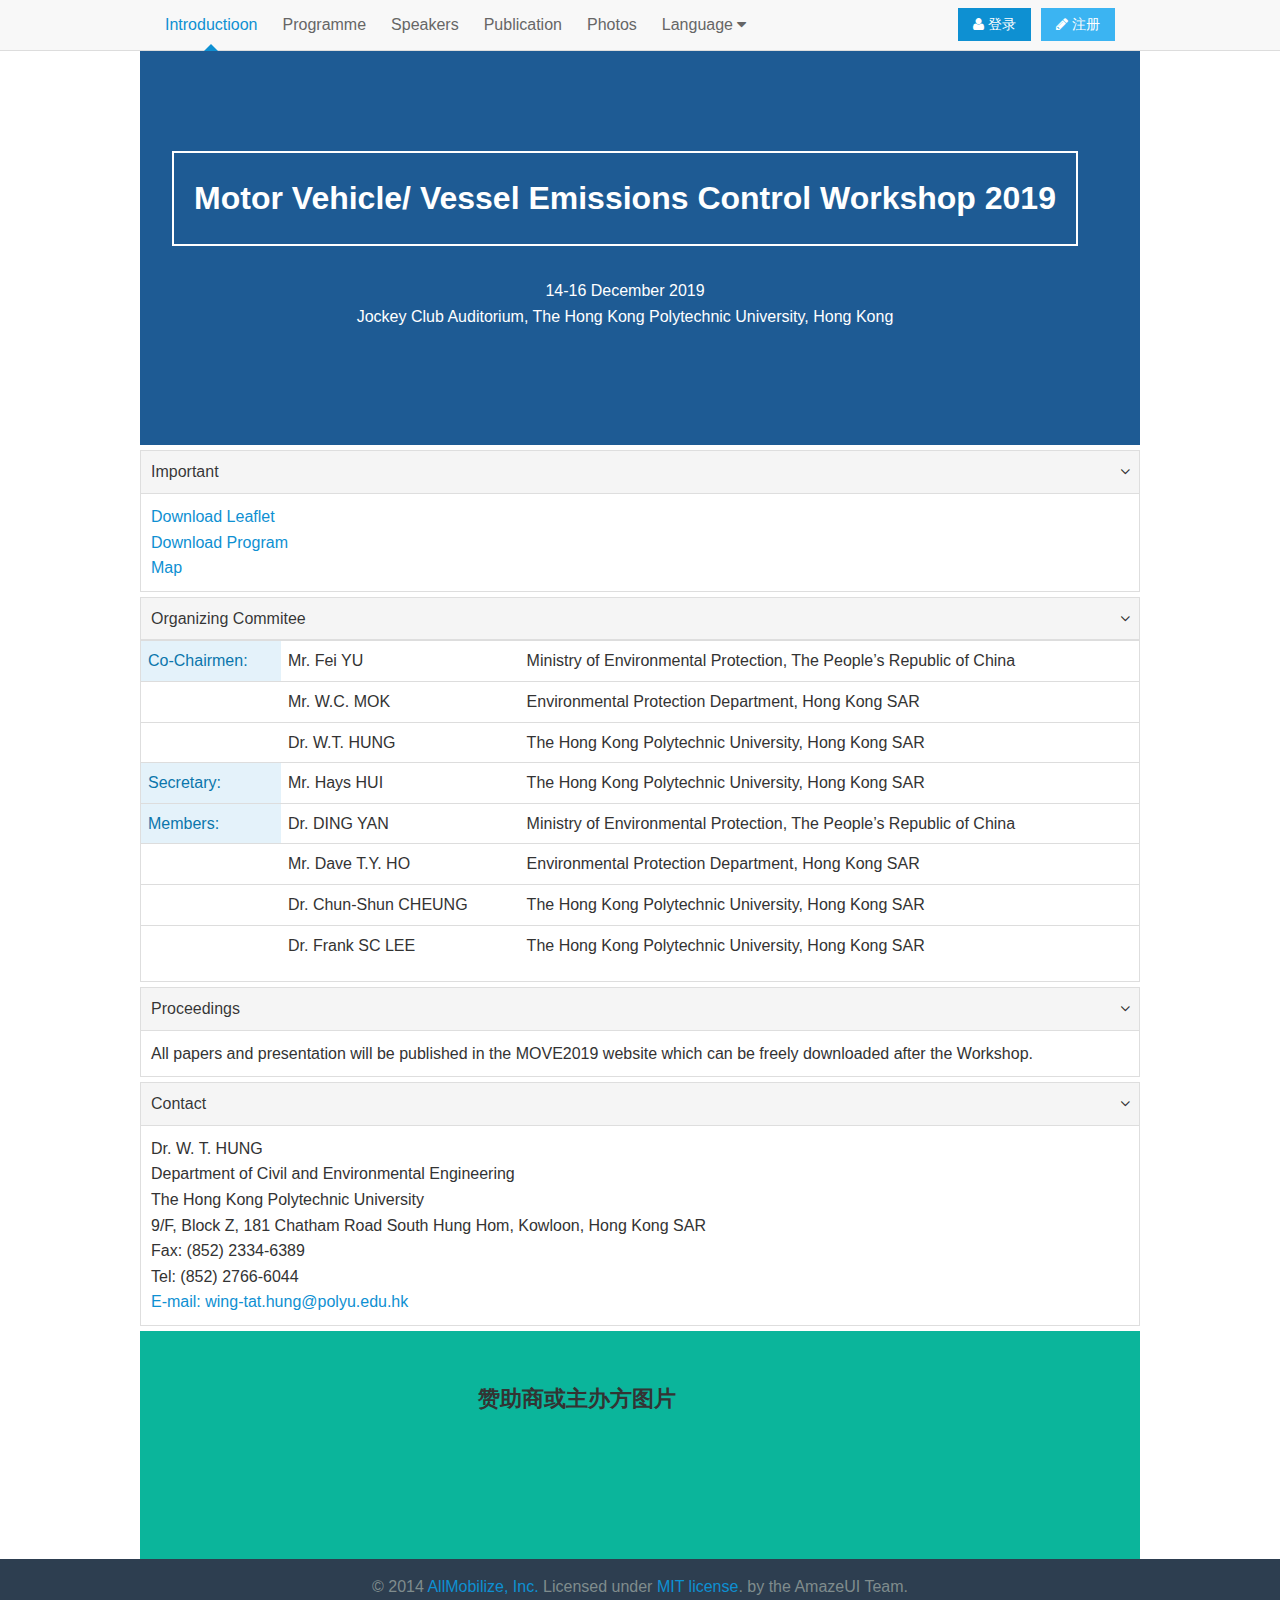
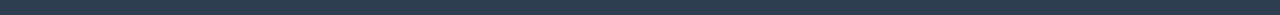
<file: src/main/resources/static/index.html>
<!DOCTYPE html>
<html>
<head lang="en">
  <meta charset="UTF-8">
  <title>MOVE2019</title>
  <meta http-equiv="X-UA-Compatible" content="IE=edge">
  <meta name="viewport"
        content="width=device-width, initial-scale=1">
  <meta name="format-detection" content="telephone=no">
  <meta name="renderer" content="webkit">
  <meta http-equiv="Cache-Control" content="no-siteapp"/>
  <link rel="alternate icon" type="image/png" href="assets/i/favicon.png">
  <link rel="stylesheet" href="assets/css/amazeui.min.css"/>
  <link rel="stylesheet" href="assets/css/app.css">
  <style>
    .get {
      background: #1E5B94;
      color: #fff;
      text-align: center;
      padding: 100px 0;
    }

    .get-title {
      font-size: 200%;
      border: 2px solid #fff;
      padding: 20px;
      display: inline-block;
    }

    .get-btn {
      background: #fff;
    }

    .detail {
      background: #fff;
    }

    .detail-h2 {
      text-align: center;
      font-size: 150%;
      margin: 40px 0;
    }

    .detail-h3 {
      color: #1f8dd6;
    }

    .detail-p {
      color: #7f8c8d;
    }
    
    .detail-select {
      margin: 10px;
    }

    .detail-mb {
      margin-bottom: 30px;
    }

    .hope {
      background: #0bb59b;
      padding: 50px 0;
    }

    .hope-img {
      text-align: center;
    }

    .hope-hr {
      border-color: #149C88;
    }

    .hope-title {
      font-size: 140%;
    }

    .about {
      background: #fff;
      padding: 40px 0;
      color: #7f8c8d;
    }

    .about-color {
      color: #34495e;
    }

    .about-title {
      font-size: 180%;
      padding: 30px 0 50px 0;
      text-align: center;
    }

    .footer p {
      color: #7f8c8d;
      margin: 0;
      padding: 15px 0;
      text-align: center;
      background: #2d3e50;
    }
  </style>
</head>
<body>
<header class="am-topbar am-topbar-fixed-top">
  <div class="am-container">
    <button class="am-topbar-btn am-topbar-toggle am-btn am-btn-sm am-btn-secondary am-show-sm-only"
            data-am-collapse="{target: '#collapse-head'}"><span class="am-sr-only">导航切换</span> <span
        class="am-icon-bars"></span></button>

    <div class="am-collapse am-topbar-collapse" id="collapse-head">
      <ul class="am-nav am-nav-pills am-topbar-nav">
        <li class="am-active"><a href="#">Introductioon</a></li>
        <li><a href="#">Programme</a></li>
        <li><a href="#">Speakers</a></li>
        <li><a href="#">Publication</a></li>
        <li><a href="#">Photos</a></li>
        <li class="am-dropdown" data-am-dropdown>
          <a class="am-dropdown-toggle" data-am-dropdown-toggle href="javascript:;">
            Language <span class="am-icon-caret-down"></span>
          </a>
          <ul class="am-dropdown-content">
            <!--<li class="am-dropdown-header">标题</li>-->
            <li><a href="#">En</a></li>
            <li><a href="#">简</a></li>
            <li><a href="#">繁</a></li>
          </ul>
        </li>
      </ul>

      <div class="am-topbar-right">
        <button class="am-btn am-btn-secondary am-topbar-btn am-btn-sm"><span class="am-icon-pencil"></span> 注册</button>
      </div>

      <div class="am-topbar-right">
        <button class="am-btn am-btn-primary am-topbar-btn am-btn-sm"><span class="am-icon-user"></span> 登录</button>
      </div>
    </div>
  </div>
</header>

<div class="get am-g am-g-fixed">
  <div class="am-g am-g-fixed">
    <div class="am-u-lg-12">
      <h1 class="get-title">Motor Vehicle/ Vessel Emissions Control Workshop 2019</h1>

      <p>
          14-16 December 2019 <br>
          Jockey Club Auditorium, The Hong Kong Polytechnic University, Hong Kong
      </p>

    </div>
  </div>
</div>

<div class="am-g am-g-fixed">
  <section data-am-widget="accordion" class="am-accordion am-accordion-gapped" data-am-accordion='{  }'>
    <dl class="am-accordion-item am-active">
      <dt class="am-accordion-title">
        Important
      </dt>
      <dd class="am-accordion-bd am-collapse am-in">
        <!-- 规避 Collapase 处理有 padding 的折叠内容计算计算有误问题， 加一个容器 -->
        <p class="detail-select">
          <a href="https://www.polyu.edu.hk/cee/MOVE2016/Move2016_leaflet.pdf" target="_blank">
          Download Leaflet</a><br>
          <a href="https://www.polyu.edu.hk/cee/MOVE2016/Move2016_draft_Program_eng.pdf" target="_blank">
          Download Program</a><br>
          <a href="https://www.polyu.edu.hk/fmo/eMap/map.php" target="_blank">
          Map</a>
        </p>
      </dd>
    </dl>
  </section>
  <section data-am-widget="accordion" class="am-accordion am-accordion-gapped" data-am-accordion='{  }'>
    <dl class="am-accordion-item am-active">
      <dt class="am-accordion-title">
        Organizing Commitee
      </dt>
      <dd class="am-accordion-bd am-collapse am-in">
        <!-- 规避 Collapase 处理有 padding 的折叠内容计算计算有误问题， 加一个容器 -->
            <table class="am-table">
              <tbody>
                  <tr>
                      <td class="am-primary">Co-Chairmen:</td>
                      <td>Mr. Fei YU</td>
                      <td>Ministry of Environmental Protection, The People’s Republic of China</td>
                  </tr>
                  <tr>
                      <td></td>
                      <td>Mr. W.C. MOK</td>
                      <td>Environmental Protection Department, Hong Kong SAR</td>
                  </tr>
                  <tr>
                      <td></td>
                      <td>Dr. W.T. HUNG</td>
                      <td>The Hong Kong Polytechnic University, Hong Kong SAR</td>
                  </tr>
                  <tr>
                      <td class="am-primary">Secretary:</td>
                      <td>Mr. Hays HUI</td>
                      <td>The Hong Kong Polytechnic University, Hong Kong SAR</td>
                  </tr>
                  <tr>
                      <td class="am-primary">Members:</td>
                      <td>Dr. DING YAN</td>
                      <td>Ministry of Environmental Protection, The People’s Republic of China</td>
                  </tr>
                  <tr>
                      <td></td>
                      <td>Mr. Dave T.Y. HO</td>
                      <td>Environmental Protection Department, Hong Kong SAR</td>
                  </tr>
                  <tr>
                      <td></td>
                      <td>Dr. Chun-Shun CHEUNG</td>
                      <td>The Hong Kong Polytechnic University, Hong Kong SAR</td>
                  </tr>
                  <tr>
                      <td></td>
                      <td>Dr. Frank SC LEE</td>
                      <td>The Hong Kong Polytechnic University, Hong Kong SAR</td>
                  </tr>
              </tbody>
          </table>
      </dd>
    </dl>
  </section>
  <section data-am-widget="accordion" class="am-accordion am-accordion-gapped" data-am-accordion='{  }'>
    <dl class="am-accordion-item am-active">
      <dt class="am-accordion-title">
        Proceedings
      </dt>
      <dd class="am-accordion-bd am-collapse am-in">
        <!-- 规避 Collapase 处理有 padding 的折叠内容计算计算有误问题， 加一个容器 -->
        <p class="detail-select">
          All papers and presentation will be published 
          in the MOVE2019 website which can be freely 
          downloaded after the Workshop.
        </p>
      </dd>
    </dl>
  </section>
  <section data-am-widget="accordion" class="am-accordion am-accordion-gapped" data-am-accordion='{  }'>
    <dl class="am-accordion-item am-active">
      <dt class="am-accordion-title">
        Contact
      </dt>
      <dd class="am-accordion-bd am-collapse am-in">
        <!-- 规避 Collapase 处理有 padding 的折叠内容计算计算有误问题， 加一个容器 -->
        <p class="detail-select">
          Dr. W. T. HUNG
          <br>
          Department of Civil and Environmental Engineering
          <br>
          The Hong Kong Polytechnic University<br>
          9/F, Block Z, 181 Chatham Road South 
          Hung Hom, Kowloon, Hong Kong SAR 
          <br>
          Fax: (852) 2334-6389
          <br>
          Tel: (852) 2766-6044
          <br>
          <a href="mailto:wing-tat.hung@polyu.edu.hk?
          subject=E-mail: wing-tat.hung@polyu.edu.hk">
          E-mail: wing-tat.hung@polyu.edu.hk
          </a>
        </p>
      </dd>
    </dl>
  </section>
</div>
<!--
<div class="detail">
  <div class="am-g am-container am-g-fixed">
    <div class="am-u-lg-12">

      <div class="am-g  am-g-fixed">
       
        <div class="am-u-lg-3 am-u-md-6 am-u-sm-12 detail-mb">

          <h3 class="detail-h3">
            <i class="am-icon-mobile am-icon-sm"></i>
            Important
          </h3>

          <p class="detail-p">
            <a href="https://www.polyu.edu.hk/cee/MOVE2016/Move2016_leaflet.pdf" target="_blank">
            Download Leaflet</a><br>
            <a href="https://www.polyu.edu.hk/cee/MOVE2016/Move2016_draft_Program_eng.pdf" target="_blank">
            Download Program</a><br>
            <a href="https://www.polyu.edu.hk/fmo/eMap/map.php" target="_blank">
            Map</a>
          </p>
        </div>
        <div class="am-u-lg-3 am-u-md-6 am-u-sm-12 detail-mb">
          <h3 class="detail-h3">
            <i class="am-icon-cogs am-icon-sm"></i>
            Contact
          </h3>

          <p class="detail-p">
            	Dr. W. T. HUNG
                <br>
                Department of Civil and Environmental Engineering
                <br>
                The Hong Kong Polytechnic University<br>
                9/F, Block Z, 181 Chatham Road South 
                Hung Hom, Kowloon, Hong Kong SAR 
                <br>
                Fax: (852) 2334-6389
                <br>
                Tel: (852) 2766-6044
                <br>
                <a href="mailto:wing-tat.hung@polyu.edu.hk?
                subject=E-mail: wing-tat.hung@polyu.edu.hk">
                E-mail: wing-tat.hung@polyu.edu.hk
                </a>
          </p>
        </div>
      </div>
    </div>
  </div>
</div>-->

<div class="hope am-g am-g-fixed">
  <div class="am-g am-container">
    <div class="am-u-lg-4 am-u-md-6 am-u-sm-12 hope-img">
      <img src="assets/i/examples/landing.png" alt="" data-am-scrollspy="{animation:'slide-left', repeat: false}">
      <hr class="am-article-divider am-show-sm-only hope-hr">
    </div>
    <div class="am-u-lg-8 am-u-md-6 am-u-sm-12">
      <h2 class="hope-title">赞助商或主办方图片</h2>

      <p>
        
      </p>
    </div>
  </div>
</div>

<footer class="footer">
  <p>© 2014 <a href="http://www.yunshipei.com" target="_blank">AllMobilize, Inc.</a> Licensed under <a
      href="http://opensource.org/licenses/MIT" target="_blank">MIT license</a>. by the AmazeUI Team.</p>
</footer>

<!--[if lt IE 9]>
<script src="http://libs.baidu.com/jquery/1.11.1/jquery.min.js"></script>
<script src="http://cdn.staticfile.org/modernizr/2.8.3/modernizr.js"></script>
<script src="assets/js/amazeui.ie8polyfill.min.js"></script>
<![endif]-->

<!--[if (gte IE 9)|!(IE)]><!-->
<script src="assets/js/jquery.min.js"></script>
<!--<![endif]-->
<script src="assets/js/amazeui.min.js"></script>
</body>
</html>
</file>
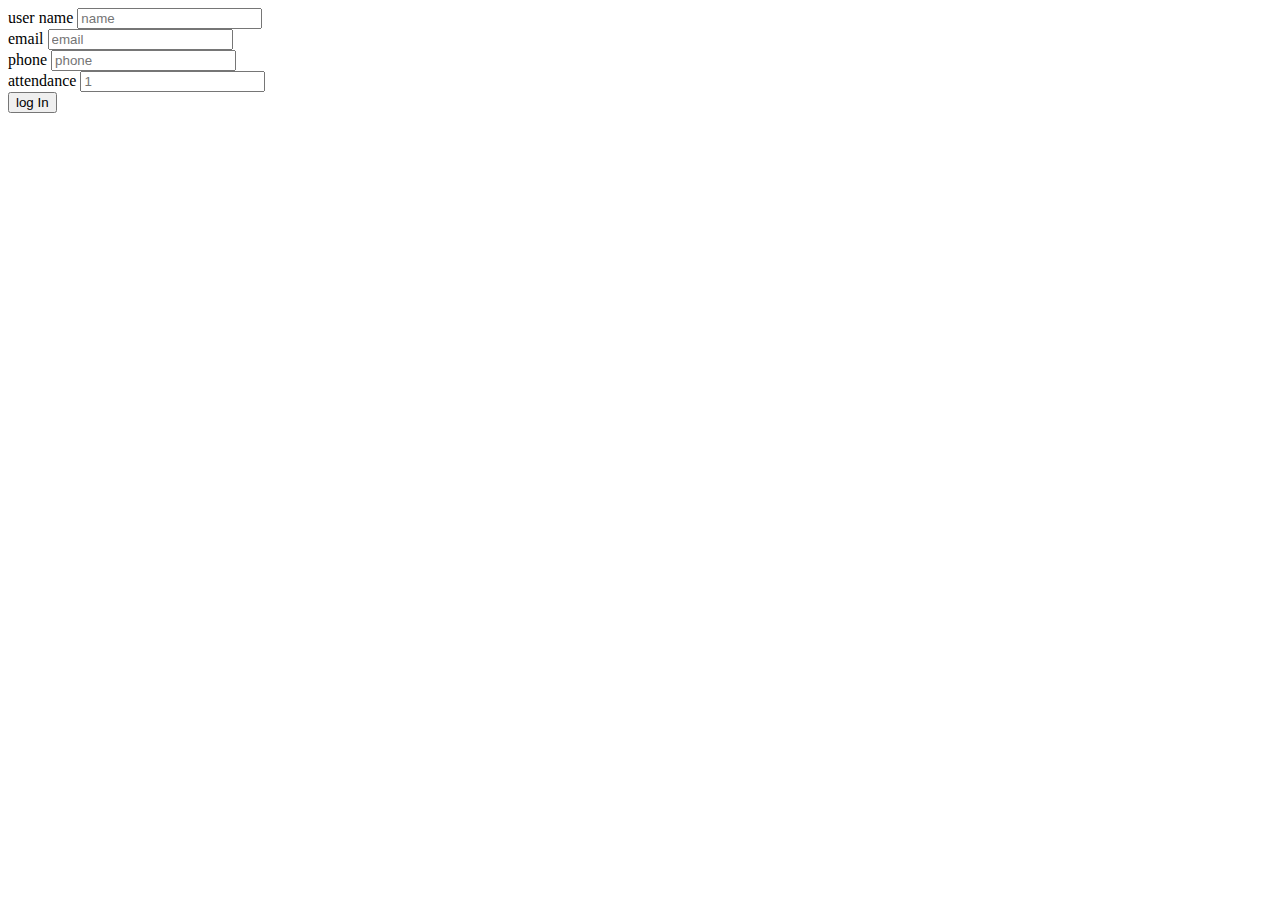
<file: src/main/resources/static/register.html>
<!DOCTYPE html>
<html xmlns="http://www.w3.org/1999/xhtml">
<head>
    <meta http-equiv="Content-Type" content="text/html; charset=UTF-8" />
    <title>Move2018</title>

</head>
<!-- -->
<body>
<div class="row">
    <form  name="loginForm"  action="/move2019/register_result" method="post" id="register">
        <div class="form-group">
            <div class="row row_margin">
                <lable for="username">user name</lable>
                <input name="username" id="username" type="text" class="form-control" placeholder="name">
            </div>
            <div class="row row_margin">
                <lable for="email">email</lable>
                <input name="email" id="email" type="text" class="form-control" placeholder="email">
            </div>
            <div class="row row_margin">
                <lable for="phone">phone</lable>
                <input name="phone" id="phone" type="text" class="form-control" placeholder="phone">
            </div>
            <div class="row row_margin">
                <lable for="attendance">attendance</lable>
                <input name="attendance" id="attendance" type="text" class="form-control" placeholder="1">
            </div>
            <div class="btn_pos row row_margin">
                <button  type="submit" value="submit" class="btn btn_color">
                    <i class="fa fa-paper-plane" aria-hidden="true"></i>log In</button>
            </div>

        </div>
    </form>
</div>
</body>
</html>
</file>
<file: src/main/resources/static/assets/css/app.css>
/* Write your styles */
[data-am-widget='accordion'] {
    margin: 0px;
  }
</file>
